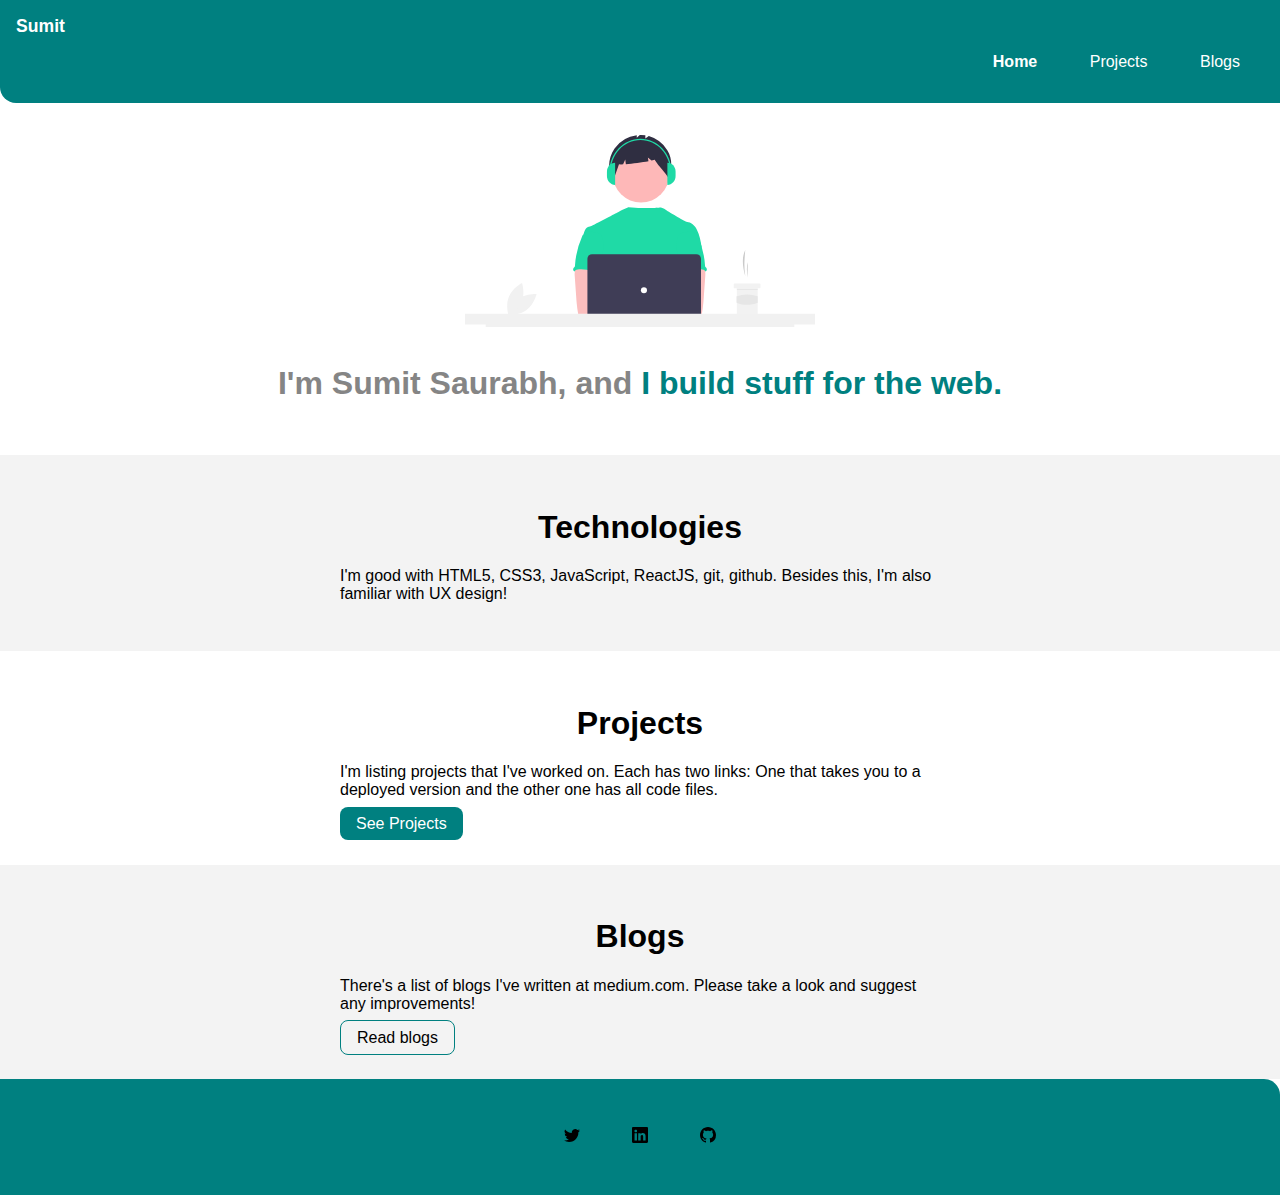
<file: index.html>
<!DOCTYPE html>
<html lang="en">
  <head>
    <meta charset="UTF-8" />
    <meta http-equiv="X-UA-Compatible" content="IE=edge" />
    <meta name="viewport" content="width=device-width, initial-scale=1.0" />
    <link rel="stylesheet" href="styles.css" />
    <title>Sumit Saurabh</title>
  </head>
  <body>
    <nav class="navigation container">
      <div class="nav-brand">Sumit</div>
      <ul class="list-non-bullet navPills">
        <li class="list-item-inline">
          <a class="link link-active" href="/">Home</a>
        </li>
        <li class="list-item-inline">
          <a href="/projects.html" class="link">Projects</a>
        </li>
        <li class="list-item-inline">
          <a class="link" href="/blogs.html">Blogs</a>
        </li>
      </ul>
    </nav>

    <header class="hero">
      <img class="hero-img" src="/images/hero.svg" alt="" />
      <h1 class="hero-heading">I'm 
        Sumit Saurabh, and <span class="header-span">I build stuff for the web.</span>
      </h1>
    </header>

    <section class="section ow">
      <div class="container-center">
        <h1>Technologies</h1>
        <p>
          I'm good with HTML5, CSS3, JavaScript, ReactJS, git, github. Besides
          this, I'm also familiar with UX design!
        </p>
      </div>
    </section>

    <section class="section">
      <div class="container-center">
        <h1>Projects</h1>
        <p>
          I'm listing projects that I've worked on. Each has two links: One that takes
          you to a deployed version and the other one has all code files.
        </p>
        <a href="/projects.html" class="mainLink link">See Projects</a>
      </div>
    </section>

    <section class="section ow">
      <div class="container-center">
        <h1>Blogs</h1>
        <p>
          There's a list of blogs I've written at medium.com. Please take a look and suggest any improvements!
        </p>
        <a href="/blogs.html" class="secLink link">Read blogs</a>
      </div>
    </section>

    <footer class="footer">
      <!-- <div class="footer-heading">Connect with me!</div> -->
      <ul class="social-links list-non-bullet">
        <li class="list-item-inline">
          <a class="link" href="https://twitter.com/sumitsaurabh927"
            ><img src="/logo/twitter.svg" alt=""
          /></a>
        </li>
        <li class="list-item-inline">
          <a class="link" href="https://www.linkedin.com/in/sumit-saurabh-794342153/"
            ><img src="./logo/linkedin.svg" alt=""
          /></a>
        </li>
        <li class="list-item-inline">
          <a class="link" href="https://github.com/sumitsaurabh927"
            ><img src="/logo/github.svg" alt=""
          /></a>
        </li>
      </ul>
    </footer>
  </body>
</html>
</file>
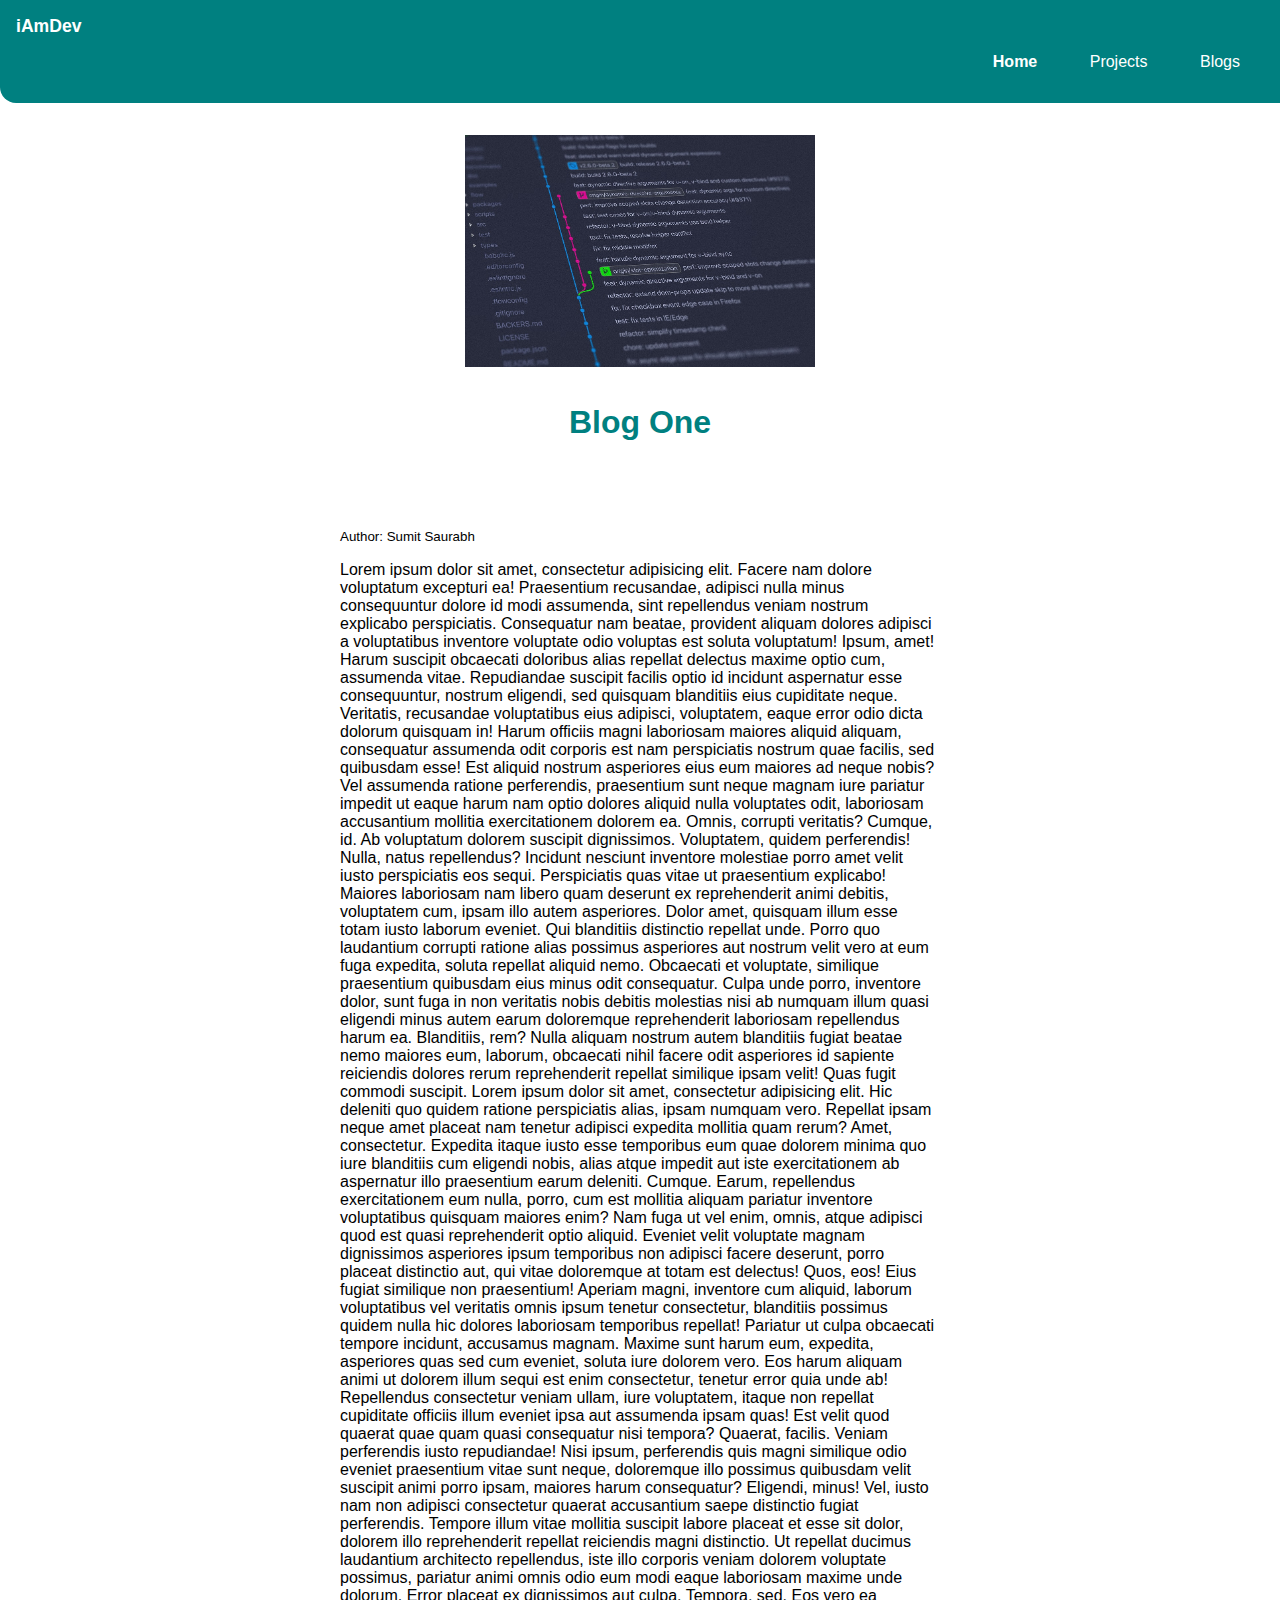
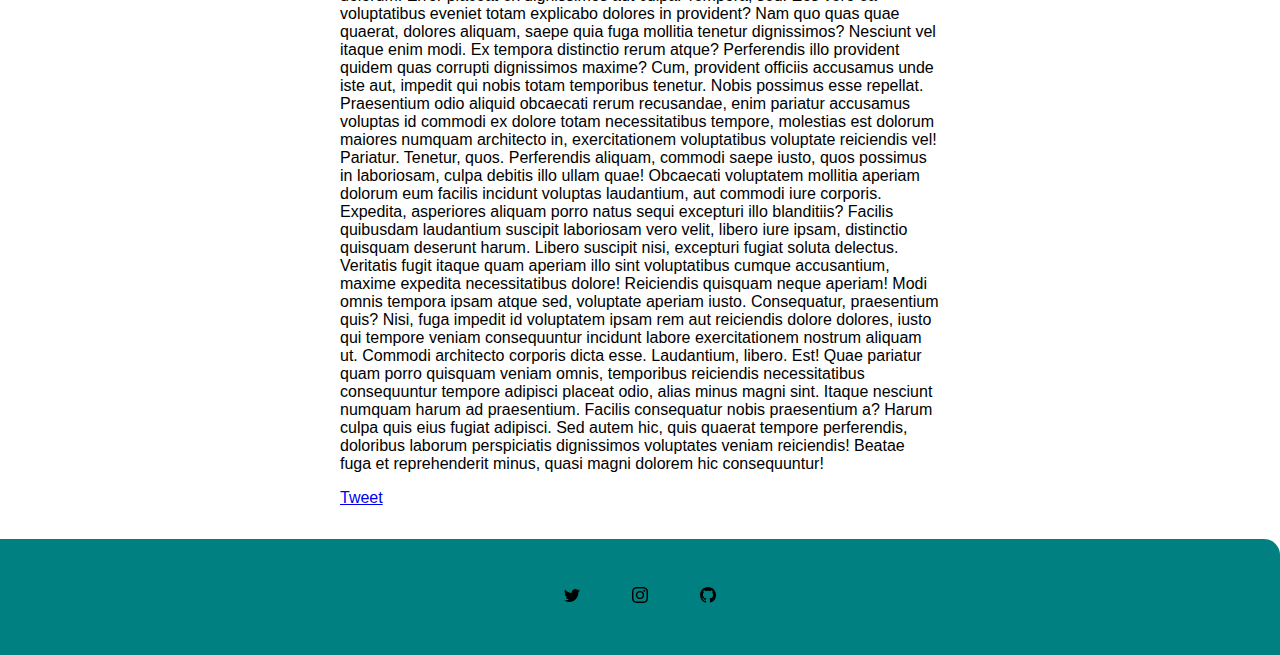
<file: blogOne.html>
<!DOCTYPE html>
<html lang="en">
  <head>
    <meta charset="UTF-8" />
    <meta http-equiv="X-UA-Compatible" content="IE=edge" />
    <meta name="viewport" content="width=device-width, initial-scale=1.0" />
    <link rel="stylesheet" href="/styles.css">
    <title>BlogOne</title>
  </head>
  <body>
    <nav class="navigation container">
      <div class="nav-brand">iAmDev</div>
      <ul class="list-non-bullet navPills">
        <li class="list-item-inline">
          <a class="link link-active" href="/">Home</a>
        </li>
        <li class="list-item-inline">
          <a class="link" href="/projects.html">Projects</a>
        </li>
        <li class="list-item-inline">
          <a class="link" href="/blogs.html">Blogs</a>
        </li>
      </ul>
    </nav>

    <header class="hero">
        <img class="hero-img" src="/images/blogImg.jpeg" alt="" />
        <h1 class="hero-heading">
          <span class="header-span"
            >Blog One</span
          >
        </h1>
      </header>

      <section class="section ">
        <div class="container-center">
            <small>Author: Sumit Saurabh</small>
          <p>Lorem ipsum dolor sit amet, consectetur adipisicing elit. Facere nam dolore voluptatum excepturi ea! Praesentium recusandae, adipisci nulla minus consequuntur dolore id modi assumenda, sint repellendus veniam nostrum explicabo perspiciatis.
          Consequatur nam beatae, provident aliquam dolores adipisci a voluptatibus inventore voluptate odio voluptas est soluta voluptatum! Ipsum, amet! Harum suscipit obcaecati doloribus alias repellat delectus maxime optio cum, assumenda vitae.
          Repudiandae suscipit facilis optio id incidunt aspernatur esse consequuntur, nostrum eligendi, sed quisquam blanditiis eius cupiditate neque. Veritatis, recusandae voluptatibus eius adipisci, voluptatem, eaque error odio dicta dolorum quisquam in!
          Harum officiis magni laboriosam maiores aliquid aliquam, consequatur assumenda odit corporis est nam perspiciatis nostrum quae facilis, sed quibusdam esse! Est aliquid nostrum asperiores eius eum maiores ad neque nobis?
          Vel assumenda ratione perferendis, praesentium sunt neque magnam iure pariatur impedit ut eaque harum nam optio dolores aliquid nulla voluptates odit, laboriosam accusantium mollitia exercitationem dolorem ea. Omnis, corrupti veritatis?
          Cumque, id. Ab voluptatum dolorem suscipit dignissimos. Voluptatem, quidem perferendis! Nulla, natus repellendus? Incidunt nesciunt inventore molestiae porro amet velit iusto perspiciatis eos sequi. Perspiciatis quas vitae ut praesentium explicabo!
          Maiores laboriosam nam libero quam deserunt ex reprehenderit animi debitis, voluptatem cum, ipsam illo autem asperiores. Dolor amet, quisquam illum esse totam iusto laborum eveniet. Qui blanditiis distinctio repellat unde.
          Porro quo laudantium corrupti ratione alias possimus asperiores aut nostrum velit vero at eum fuga expedita, soluta repellat aliquid nemo. Obcaecati et voluptate, similique praesentium quibusdam eius minus odit consequatur.
          Culpa unde porro, inventore dolor, sunt fuga in non veritatis nobis debitis molestias nisi ab numquam illum quasi eligendi minus autem earum doloremque reprehenderit laboriosam repellendus harum ea. Blanditiis, rem?
          Nulla aliquam nostrum autem blanditiis fugiat beatae nemo maiores eum, laborum, obcaecati nihil facere odit asperiores id sapiente reiciendis dolores rerum reprehenderit repellat similique ipsam velit! Quas fugit commodi suscipit. Lorem ipsum dolor sit amet, consectetur adipisicing elit. Hic deleniti quo quidem ratione perspiciatis alias, ipsam numquam vero. Repellat ipsam neque amet placeat nam tenetur adipisci expedita mollitia quam rerum?
          Amet, consectetur. Expedita itaque iusto esse temporibus eum quae dolorem minima quo iure blanditiis cum eligendi nobis, alias atque impedit aut iste exercitationem ab aspernatur illo praesentium earum deleniti. Cumque.
          Earum, repellendus exercitationem eum nulla, porro, cum est mollitia aliquam pariatur inventore voluptatibus quisquam maiores enim? Nam fuga ut vel enim, omnis, atque adipisci quod est quasi reprehenderit optio aliquid.
          Eveniet velit voluptate magnam dignissimos asperiores ipsum temporibus non adipisci facere deserunt, porro placeat distinctio aut, qui vitae doloremque at totam est delectus! Quos, eos! Eius fugiat similique non praesentium!
          Aperiam magni, inventore cum aliquid, laborum voluptatibus vel veritatis omnis ipsum tenetur consectetur, blanditiis possimus quidem nulla hic dolores laboriosam temporibus repellat! Pariatur ut culpa obcaecati tempore incidunt, accusamus magnam.
          Maxime sunt harum eum, expedita, asperiores quas sed cum eveniet, soluta iure dolorem vero. Eos harum aliquam animi ut dolorem illum sequi est enim consectetur, tenetur error quia unde ab!
          Repellendus consectetur veniam ullam, iure voluptatem, itaque non repellat cupiditate officiis illum eveniet ipsa aut assumenda ipsam quas! Est velit quod quaerat quae quam quasi consequatur nisi tempora? Quaerat, facilis.
          Veniam perferendis iusto repudiandae! Nisi ipsum, perferendis quis magni similique odio eveniet praesentium vitae sunt neque, doloremque illo possimus quibusdam velit suscipit animi porro ipsam, maiores harum consequatur? Eligendi, minus!
          Vel, iusto nam non adipisci consectetur quaerat accusantium saepe distinctio fugiat perferendis. Tempore illum vitae mollitia suscipit labore placeat et esse sit dolor, dolorem illo reprehenderit repellat reiciendis magni distinctio.
          Ut repellat ducimus laudantium architecto repellendus, iste illo corporis veniam dolorem voluptate possimus, pariatur animi omnis odio eum modi eaque laboriosam maxime unde dolorum. Error placeat ex dignissimos aut culpa.
          Tempora, sed. Eos vero ea voluptatibus eveniet totam explicabo dolores in provident? Nam quo quas quae quaerat, dolores aliquam, saepe quia fuga mollitia tenetur dignissimos? Nesciunt vel itaque enim modi.
          Ex tempora distinctio rerum atque? Perferendis illo provident quidem quas corrupti dignissimos maxime? Cum, provident officiis accusamus unde iste aut, impedit qui nobis totam temporibus tenetur. Nobis possimus esse repellat.
          Praesentium odio aliquid obcaecati rerum recusandae, enim pariatur accusamus voluptas id commodi ex dolore totam necessitatibus tempore, molestias est dolorum maiores numquam architecto in, exercitationem voluptatibus voluptate reiciendis vel! Pariatur.
          Tenetur, quos. Perferendis aliquam, commodi saepe iusto, quos possimus in laboriosam, culpa debitis illo ullam quae! Obcaecati voluptatem mollitia aperiam dolorum eum facilis incidunt voluptas laudantium, aut commodi iure corporis.
          Expedita, asperiores aliquam porro natus sequi excepturi illo blanditiis? Facilis quibusdam laudantium suscipit laboriosam vero velit, libero iure ipsam, distinctio quisquam deserunt harum. Libero suscipit nisi, excepturi fugiat soluta delectus.
          Veritatis fugit itaque quam aperiam illo sint voluptatibus cumque accusantium, maxime expedita necessitatibus dolore! Reiciendis quisquam neque aperiam! Modi omnis tempora ipsam atque sed, voluptate aperiam iusto. Consequatur, praesentium quis?
          Nisi, fuga impedit id voluptatem ipsam rem aut reiciendis dolore dolores, iusto qui tempore veniam consequuntur incidunt labore exercitationem nostrum aliquam ut. Commodi architecto corporis dicta esse. Laudantium, libero. Est!
          Quae pariatur quam porro quisquam veniam omnis, temporibus reiciendis necessitatibus consequuntur tempore adipisci placeat odio, alias minus magni sint. Itaque nesciunt numquam harum ad praesentium. Facilis consequatur nobis praesentium a?
          Harum culpa quis eius fugiat adipisci. Sed autem hic, quis quaerat tempore perferendis, doloribus laborum perspiciatis dignissimos voluptates veniam reiciendis! Beatae fuga et reprehenderit minus, quasi magni dolorem hic consequuntur!</p>
          <a href="https://twitter.com/share?ref_src=twsrc%5Etfw" class="twitter-share-button" data-show-count="false">Tweet</a><script async src="https://platform.twitter.com/widgets.js" charset="utf-8"></script>
        </div>
      </section>


    <footer class="footer">
        <!-- <div class="footer-heading">Connect with me!</div> -->
        <ul class="social-links list-non-bullet">
          <li class="list-item-inline">
            <a class="link" href="https://twitter.com/sumitsaurabh927"
              ><img src="/logo/twitter.svg" alt=""
            /></a>
          </li>
          <li class="list-item-inline">
            <a class="link" href="https://www.instagram.com/sumitsaurabh121/"
              ><img src="/logo/instagram.svg" alt=""
            /></a>
          </li>
          <li class="list-item-inline">
            <a class="link" href="https://github.com/sumitsaurabh927"
              ><img src="/logo/github.svg" alt=""
            /></a>
          </li>
        </ul>
      </footer>
  </body>
</html>
</file>
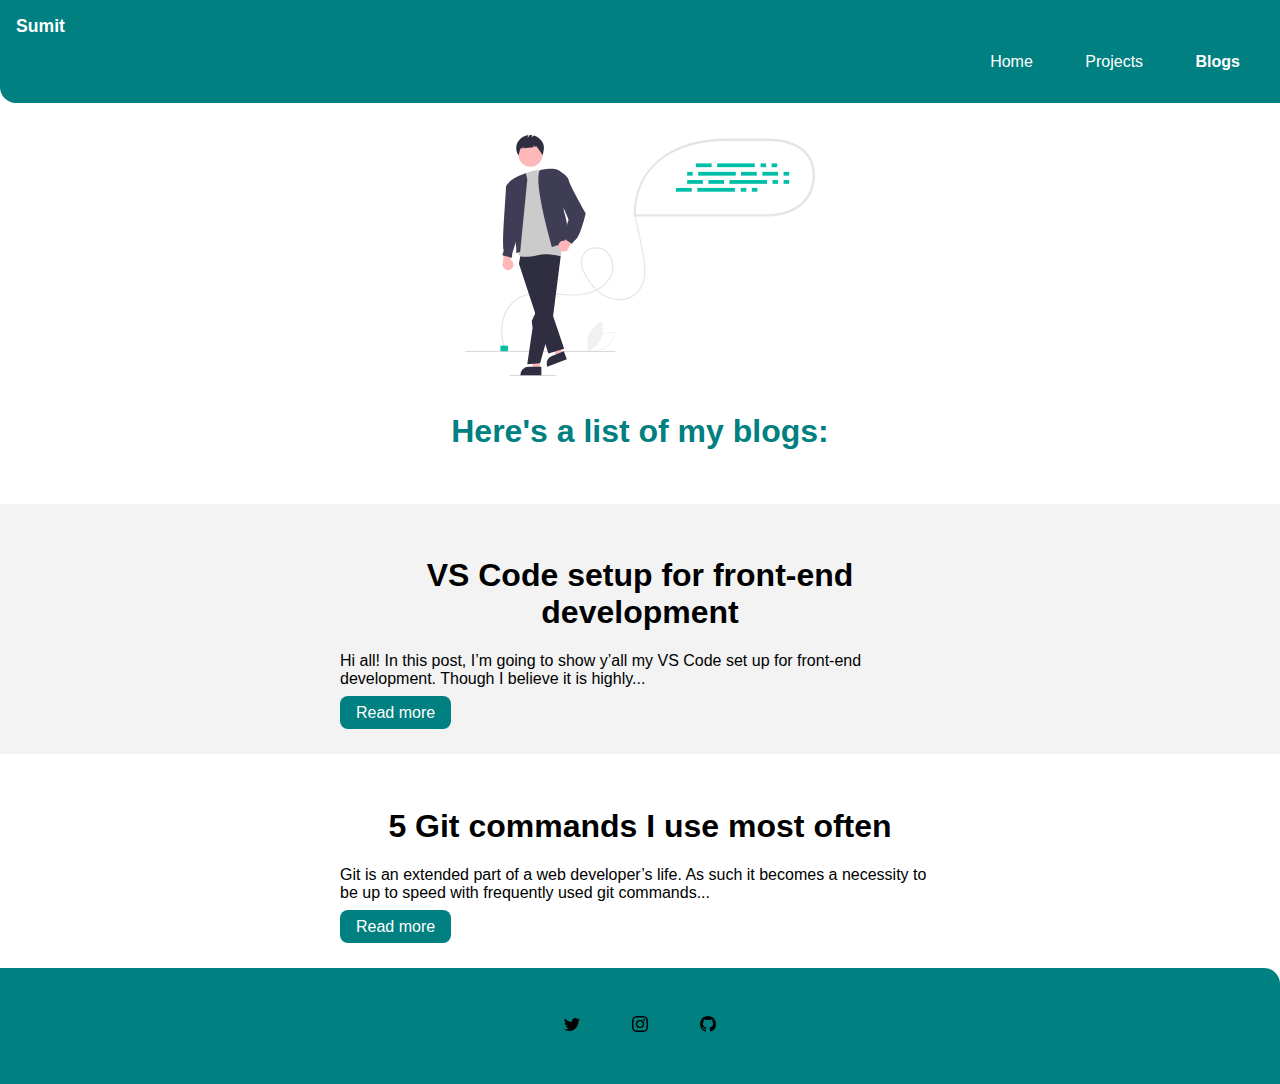
<file: blogs.html>
<!DOCTYPE html>
<html lang="en">
  <head>
    <meta charset="UTF-8" />
    <meta http-equiv="X-UA-Compatible" content="IE=edge" />
    <meta name="viewport" content="width=device-width, initial-scale=1.0" />
    <link rel="stylesheet" href="styles.css" />
    <title>Sumit's Blogs</title>
  </head>
  <body>
    <nav class="navigation container">
      <div class="nav-brand">Sumit</div>
      <ul class="list-non-bullet navPills">
        <li class="list-item-inline">
          <a class="link " href="/">Home</a>
        </li>
        <li class="list-item-inline">
          <a class="link" href="/projects.html">Projects</a>
        </li>
        <li class="list-item-inline link-active">
          <a class="link" href="/blogs.html">Blogs</a>
        </li>
      </ul>
    </nav>

    <header class="hero">
        <img class="hero-img" src="/images/blogs.svg" alt="" />
        <h1 class="hero-heading"><span class="header-span">Here's a list of my blogs:</span>
        </h1>
      </header>



      <section class="section ow">
        <div class="container-center">
          <h1>VS Code setup for front-end development</h1>
          <p>
            Hi all! In this post, I’m going to show y’all my VS Code set up for front-end development. Though I believe it is highly...
          </p>
          <a href="https://medium.com/@sumitsaurabh927/vs-code-setup-for-front-end-development-5593344c255e" class="mainLink link">Read more</a>
       </div>
      </section>




      <section class="section">
        <div class="container-center">
          <h1>5 Git commands I use most often</h1>
          <p>
            Git is an extended part of a web developer’s life. As such it becomes a necessity to be up to speed with frequently used git commands...
          </p>
          <a href="https://medium.com/@sumitsaurabh927/5-git-commands-i-use-most-often-c329db1c630c" class="mainLink link">Read more</a>
       </div>
      </section>

    
  
      




    <footer class="footer">
        <!-- <div class="footer-heading">Connect with me!</div> -->
        <ul class="social-links list-non-bullet">
          <li class="list-item-inline">
            <a class="link" href="https://twitter.com/sumitsaurabh927"
              ><img src="/logo/twitter.svg" alt=""
            /></a>
          </li>
          <li class="list-item-inline">
            <a class="link" href="https://www.instagram.com/sumitsaurabh121/"
              ><img src="/logo/instagram.svg" alt=""
            /></a>
          </li>
          <li class="list-item-inline">
            <a class="link" href="https://github.com/sumitsaurabh927"
              ><img src="/logo/github.svg" alt=""
            /></a>
          </li>
        </ul>
      </footer>
  </body>
</html>
</file>
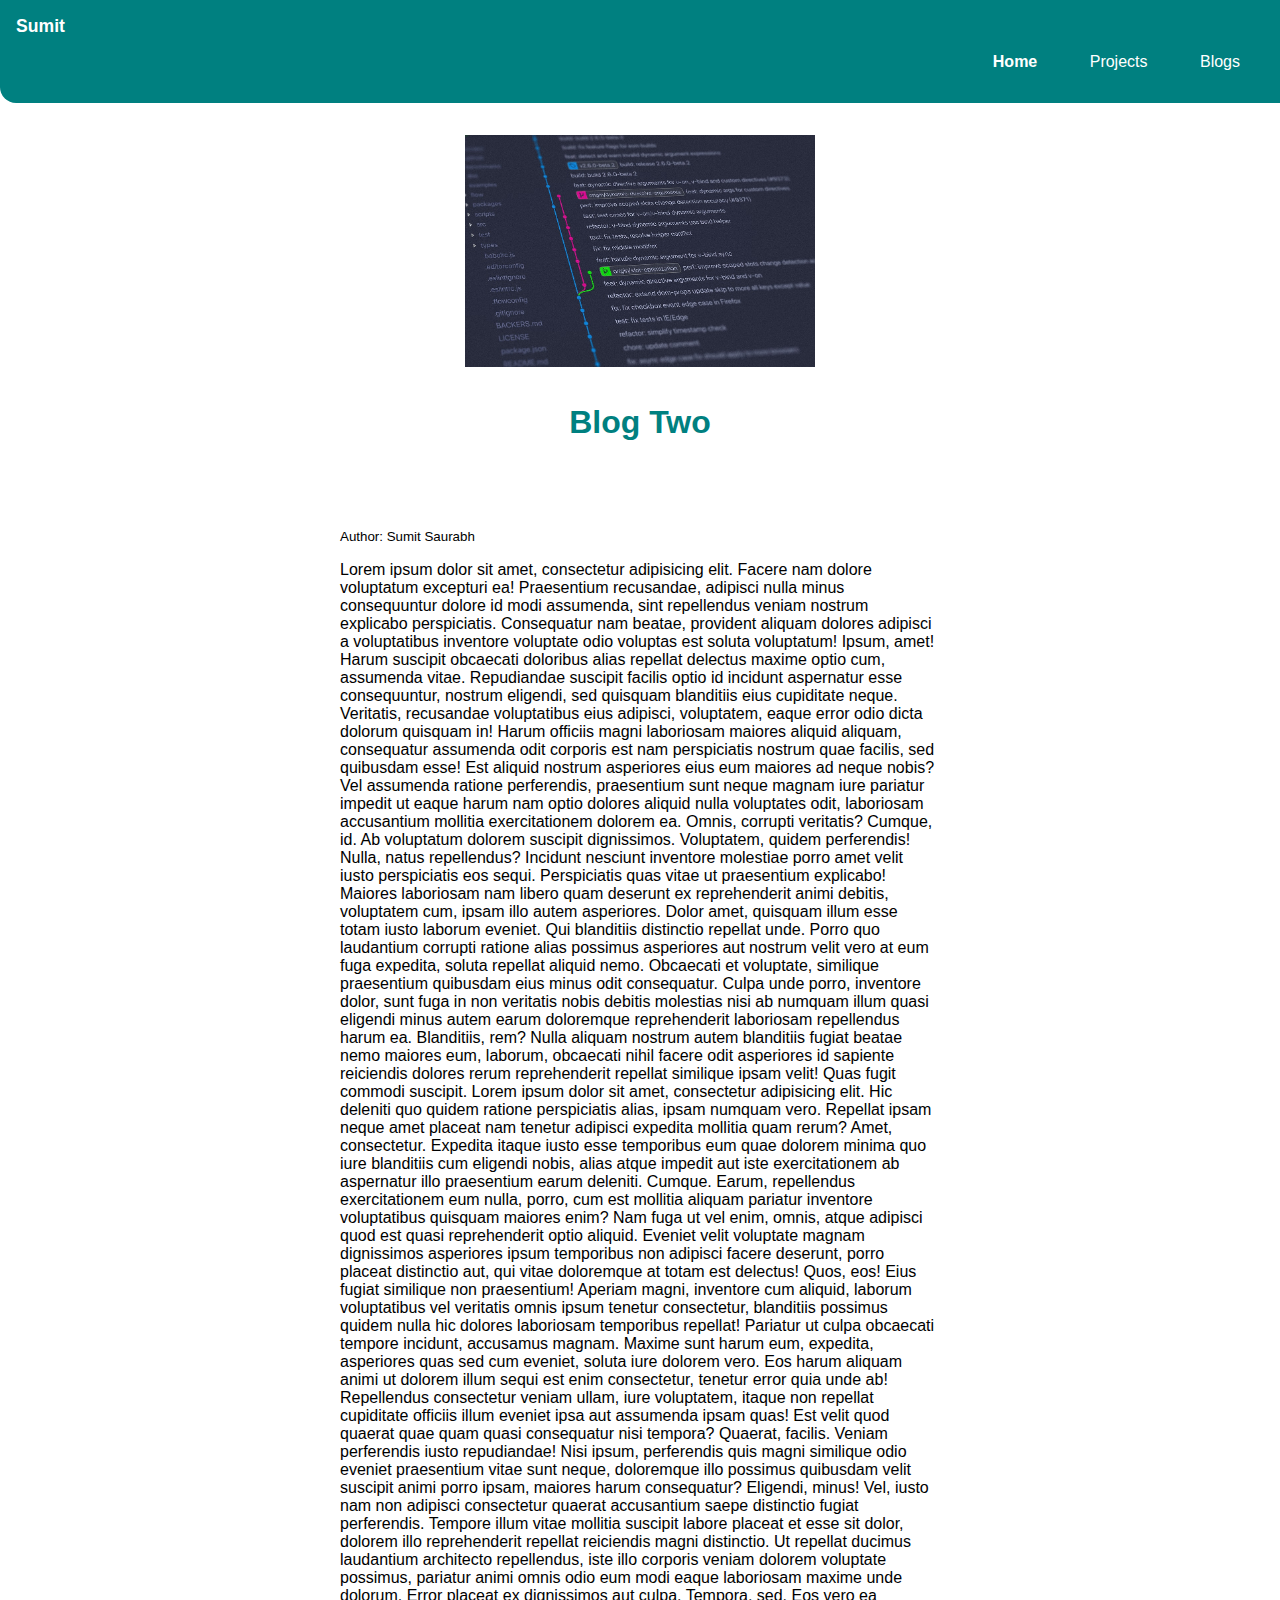
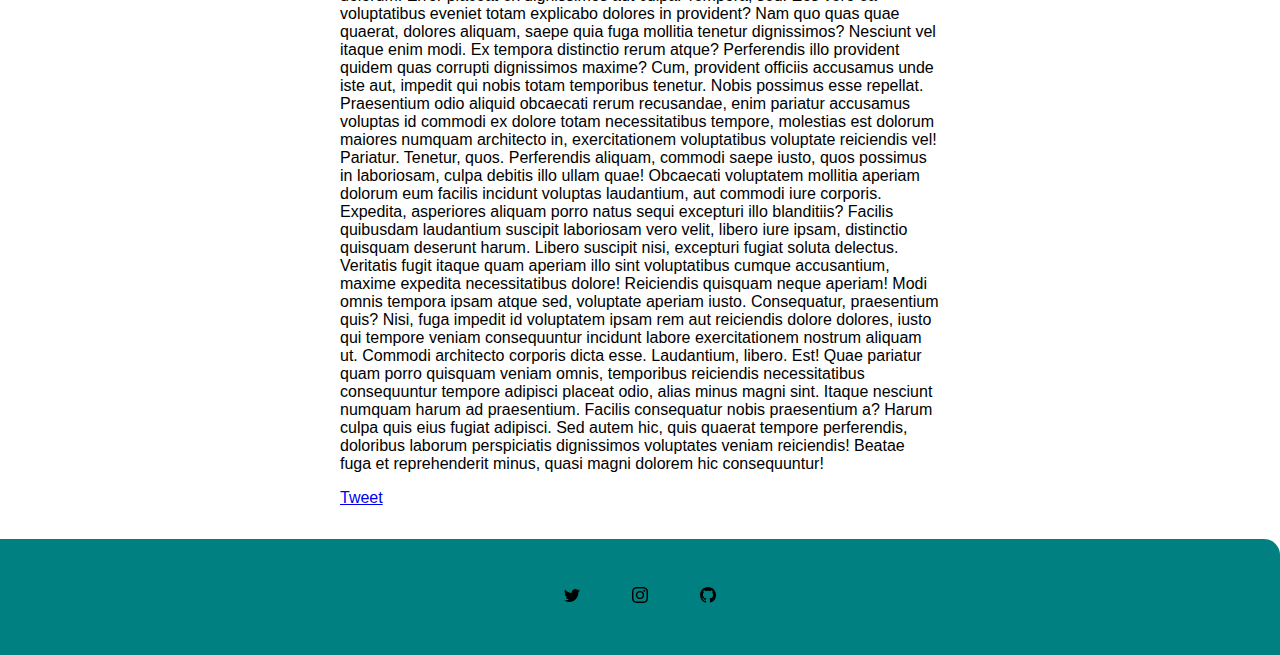
<file: blogTwo.html>
<!DOCTYPE html>
<html lang="en">
  <head>
    <meta charset="UTF-8" />
    <meta http-equiv="X-UA-Compatible" content="IE=edge" />
    <meta name="viewport" content="width=device-width, initial-scale=1.0" />
    <link rel="stylesheet" href="/styles.css">
    <title>BlogTwo</title>
  </head>
  <body>
    <nav class="navigation container">
      <div class="nav-brand">Sumit</div>
      <ul class="list-non-bullet navPills">
        <li class="list-item-inline">
          <a class="link link-active" href="/">Home</a>
        </li>
        <li class="list-item-inline">
          <a class="link" href="/projects.html">Projects</a>
        </li>
        <li class="list-item-inline">
          <a class="link" href="/blogs.html">Blogs</a>
        </li>
      </ul>
    </nav>

    <header class="hero">
        <img class="hero-img" src="/images/blogImg.jpeg" alt="" />
        <h1 class="hero-heading">
          <span class="header-span"
            >Blog Two</span
          >
        </h1>
      </header>

      <section class="section ">
        <div class="container-center">
            <small>Author: Sumit Saurabh</small>
          <p>Lorem ipsum dolor sit amet, consectetur adipisicing elit. Facere nam dolore voluptatum excepturi ea! Praesentium recusandae, adipisci nulla minus consequuntur dolore id modi assumenda, sint repellendus veniam nostrum explicabo perspiciatis.
          Consequatur nam beatae, provident aliquam dolores adipisci a voluptatibus inventore voluptate odio voluptas est soluta voluptatum! Ipsum, amet! Harum suscipit obcaecati doloribus alias repellat delectus maxime optio cum, assumenda vitae.
          Repudiandae suscipit facilis optio id incidunt aspernatur esse consequuntur, nostrum eligendi, sed quisquam blanditiis eius cupiditate neque. Veritatis, recusandae voluptatibus eius adipisci, voluptatem, eaque error odio dicta dolorum quisquam in!
          Harum officiis magni laboriosam maiores aliquid aliquam, consequatur assumenda odit corporis est nam perspiciatis nostrum quae facilis, sed quibusdam esse! Est aliquid nostrum asperiores eius eum maiores ad neque nobis?
          Vel assumenda ratione perferendis, praesentium sunt neque magnam iure pariatur impedit ut eaque harum nam optio dolores aliquid nulla voluptates odit, laboriosam accusantium mollitia exercitationem dolorem ea. Omnis, corrupti veritatis?
          Cumque, id. Ab voluptatum dolorem suscipit dignissimos. Voluptatem, quidem perferendis! Nulla, natus repellendus? Incidunt nesciunt inventore molestiae porro amet velit iusto perspiciatis eos sequi. Perspiciatis quas vitae ut praesentium explicabo!
          Maiores laboriosam nam libero quam deserunt ex reprehenderit animi debitis, voluptatem cum, ipsam illo autem asperiores. Dolor amet, quisquam illum esse totam iusto laborum eveniet. Qui blanditiis distinctio repellat unde.
          Porro quo laudantium corrupti ratione alias possimus asperiores aut nostrum velit vero at eum fuga expedita, soluta repellat aliquid nemo. Obcaecati et voluptate, similique praesentium quibusdam eius minus odit consequatur.
          Culpa unde porro, inventore dolor, sunt fuga in non veritatis nobis debitis molestias nisi ab numquam illum quasi eligendi minus autem earum doloremque reprehenderit laboriosam repellendus harum ea. Blanditiis, rem?
          Nulla aliquam nostrum autem blanditiis fugiat beatae nemo maiores eum, laborum, obcaecati nihil facere odit asperiores id sapiente reiciendis dolores rerum reprehenderit repellat similique ipsam velit! Quas fugit commodi suscipit. Lorem ipsum dolor sit amet, consectetur adipisicing elit. Hic deleniti quo quidem ratione perspiciatis alias, ipsam numquam vero. Repellat ipsam neque amet placeat nam tenetur adipisci expedita mollitia quam rerum?
          Amet, consectetur. Expedita itaque iusto esse temporibus eum quae dolorem minima quo iure blanditiis cum eligendi nobis, alias atque impedit aut iste exercitationem ab aspernatur illo praesentium earum deleniti. Cumque.
          Earum, repellendus exercitationem eum nulla, porro, cum est mollitia aliquam pariatur inventore voluptatibus quisquam maiores enim? Nam fuga ut vel enim, omnis, atque adipisci quod est quasi reprehenderit optio aliquid.
          Eveniet velit voluptate magnam dignissimos asperiores ipsum temporibus non adipisci facere deserunt, porro placeat distinctio aut, qui vitae doloremque at totam est delectus! Quos, eos! Eius fugiat similique non praesentium!
          Aperiam magni, inventore cum aliquid, laborum voluptatibus vel veritatis omnis ipsum tenetur consectetur, blanditiis possimus quidem nulla hic dolores laboriosam temporibus repellat! Pariatur ut culpa obcaecati tempore incidunt, accusamus magnam.
          Maxime sunt harum eum, expedita, asperiores quas sed cum eveniet, soluta iure dolorem vero. Eos harum aliquam animi ut dolorem illum sequi est enim consectetur, tenetur error quia unde ab!
          Repellendus consectetur veniam ullam, iure voluptatem, itaque non repellat cupiditate officiis illum eveniet ipsa aut assumenda ipsam quas! Est velit quod quaerat quae quam quasi consequatur nisi tempora? Quaerat, facilis.
          Veniam perferendis iusto repudiandae! Nisi ipsum, perferendis quis magni similique odio eveniet praesentium vitae sunt neque, doloremque illo possimus quibusdam velit suscipit animi porro ipsam, maiores harum consequatur? Eligendi, minus!
          Vel, iusto nam non adipisci consectetur quaerat accusantium saepe distinctio fugiat perferendis. Tempore illum vitae mollitia suscipit labore placeat et esse sit dolor, dolorem illo reprehenderit repellat reiciendis magni distinctio.
          Ut repellat ducimus laudantium architecto repellendus, iste illo corporis veniam dolorem voluptate possimus, pariatur animi omnis odio eum modi eaque laboriosam maxime unde dolorum. Error placeat ex dignissimos aut culpa.
          Tempora, sed. Eos vero ea voluptatibus eveniet totam explicabo dolores in provident? Nam quo quas quae quaerat, dolores aliquam, saepe quia fuga mollitia tenetur dignissimos? Nesciunt vel itaque enim modi.
          Ex tempora distinctio rerum atque? Perferendis illo provident quidem quas corrupti dignissimos maxime? Cum, provident officiis accusamus unde iste aut, impedit qui nobis totam temporibus tenetur. Nobis possimus esse repellat.
          Praesentium odio aliquid obcaecati rerum recusandae, enim pariatur accusamus voluptas id commodi ex dolore totam necessitatibus tempore, molestias est dolorum maiores numquam architecto in, exercitationem voluptatibus voluptate reiciendis vel! Pariatur.
          Tenetur, quos. Perferendis aliquam, commodi saepe iusto, quos possimus in laboriosam, culpa debitis illo ullam quae! Obcaecati voluptatem mollitia aperiam dolorum eum facilis incidunt voluptas laudantium, aut commodi iure corporis.
          Expedita, asperiores aliquam porro natus sequi excepturi illo blanditiis? Facilis quibusdam laudantium suscipit laboriosam vero velit, libero iure ipsam, distinctio quisquam deserunt harum. Libero suscipit nisi, excepturi fugiat soluta delectus.
          Veritatis fugit itaque quam aperiam illo sint voluptatibus cumque accusantium, maxime expedita necessitatibus dolore! Reiciendis quisquam neque aperiam! Modi omnis tempora ipsam atque sed, voluptate aperiam iusto. Consequatur, praesentium quis?
          Nisi, fuga impedit id voluptatem ipsam rem aut reiciendis dolore dolores, iusto qui tempore veniam consequuntur incidunt labore exercitationem nostrum aliquam ut. Commodi architecto corporis dicta esse. Laudantium, libero. Est!
          Quae pariatur quam porro quisquam veniam omnis, temporibus reiciendis necessitatibus consequuntur tempore adipisci placeat odio, alias minus magni sint. Itaque nesciunt numquam harum ad praesentium. Facilis consequatur nobis praesentium a?
          Harum culpa quis eius fugiat adipisci. Sed autem hic, quis quaerat tempore perferendis, doloribus laborum perspiciatis dignissimos voluptates veniam reiciendis! Beatae fuga et reprehenderit minus, quasi magni dolorem hic consequuntur!</p>
          <a href="https://twitter.com/share?ref_src=twsrc%5Etfw" class="twitter-share-button" data-show-count="false">Tweet</a><script async src="https://platform.twitter.com/widgets.js" charset="utf-8"></script>
        </div>
      </section>


    <footer class="footer">
        <!-- <div class="footer-heading">Connect with me!</div> -->
        <ul class="social-links list-non-bullet">
          <li class="list-item-inline">
            <a class="link" href="https://twitter.com/sumitsaurabh927"
              ><img src="/logo/twitter.svg" alt=""
            /></a>
          </li>
          <li class="list-item-inline">
            <a class="link" href="https://www.instagram.com/sumitsaurabh121/"
              ><img src="/logo/instagram.svg" alt=""
            /></a>
          </li>
          <li class="list-item-inline">
            <a class="link" href="https://github.com/sumitsaurabh927"
              ><img src="/logo/github.svg" alt=""
            /></a>
          </li>
        </ul>
      </footer>
  </body>
</html>
</file>
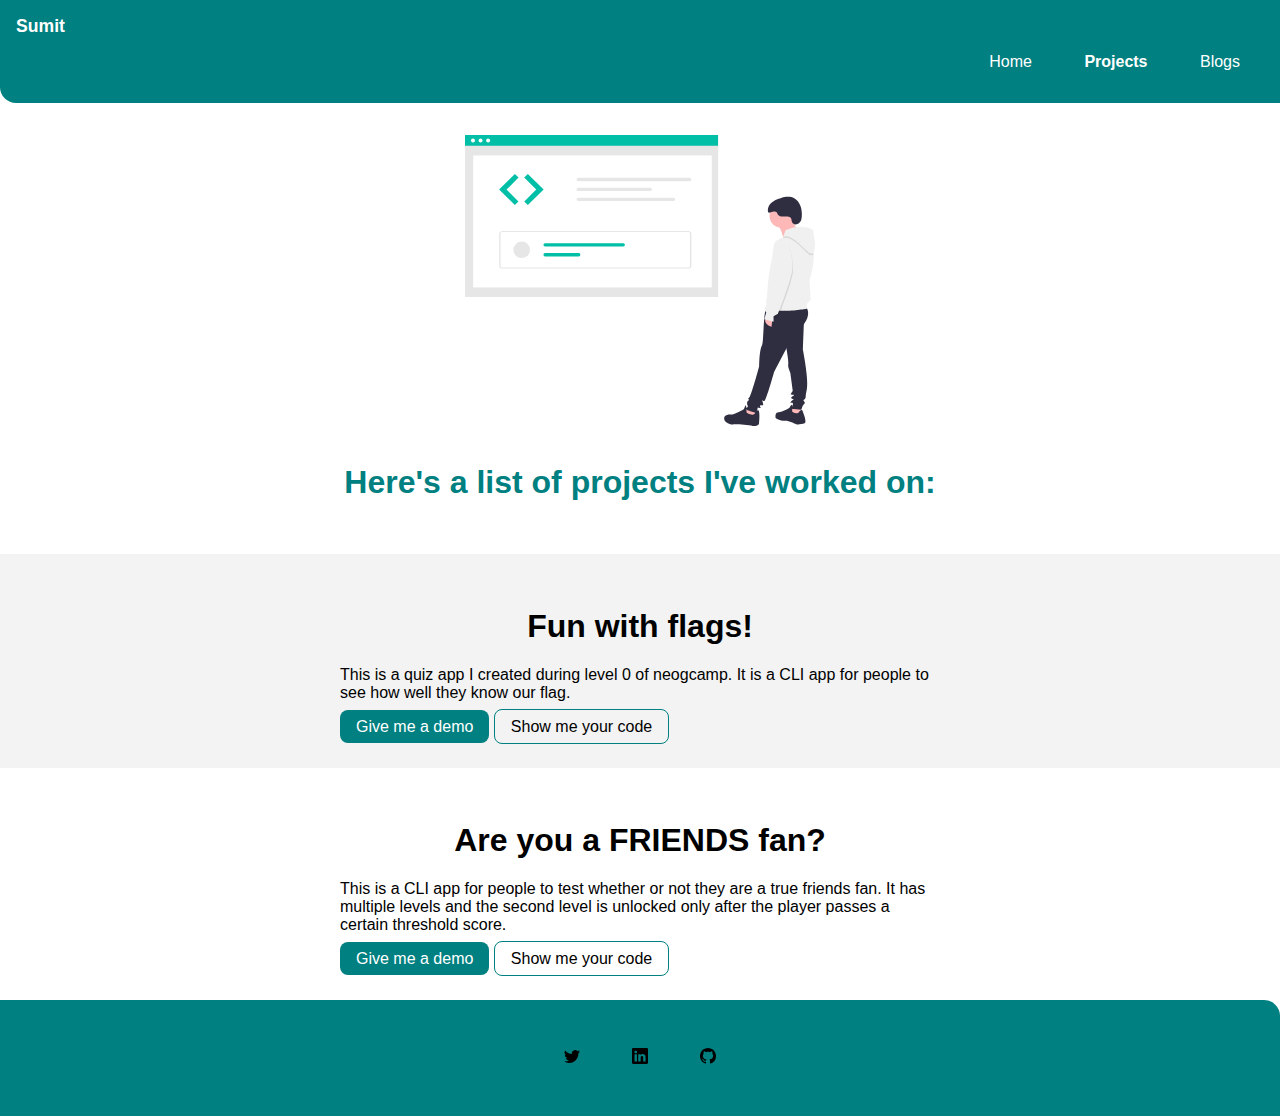
<file: projects.html>
<!DOCTYPE html>
<html lang="en">
  <head>
    <meta charset="UTF-8" />
    <meta http-equiv="X-UA-Compatible" content="IE=edge" />
    <meta name="viewport" content="width=device-width, initial-scale=1.0" />
    <link rel="stylesheet" href="styles.css" />
    <title>Sumit's Projects</title>
  </head>
  <body>
    <nav class="navigation container">
      <div class="nav-brand">Sumit</div>
      <ul class="list-non-bullet navPills">
        <li class="list-item-inline">
          <a class="link " href="/">Home</a>
        </li>
        <li class="list-item-inline link-active">
          <a class="link" href="/projects.html">Projects</a>
        </li>
        <li class="list-item-inline">
          <a class="link" href="/blogs.html">Blogs</a>
        </li>
      </ul>
    </nav>
    <header class="hero">
      <img class="hero-img" src="/images/projects.svg" alt="" />
      <h1 class="hero-heading">
        <span class="header-span"
          >Here's a list of projects I've worked on:</span
        >
      </h1>
    </header>

    <section class="section ow">
      <div class="container-center">
        <h1>Fun with flags!</h1>
        <p>
          This is a quiz app I created during level 0 of neogcamp. It is a CLI app for people to see how well they know our flag.
        </p>
        <a
          href="https://replit.com/@sumitsaurabh/fun-with-flags-L1?v=1?embed=true#index.js" ?
          class="mainLink link"
          >Give me a demo</a
        >
        <a
          href="https://github.com/sumitsaurabh927/Lecture-1/blob/main/index.js"
          class="secLink link"
          >Show me your code</a
        >
      </div>
    </section>

    <section class="section">
      <div class="container-center">
        <h1>Are you a FRIENDS fan?</h1>
        <p>
          This is a CLI app for people to test whether or not they are a true friends fan. It has multiple levels and the second level
          is unlocked only after the player passes a certain threshold score.
        </p>
        <a
          href="https://replit.com/@sumitsaurabh/friends-quiz?v=1?embed=true#index.js"
          class="mainLink link"
          >Give me a demo</a
        >
        <a
          href="https://github.com/sumitsaurabh927/Lecture-2/blob/main/index.js"
          class="secLink link"
          >Show me your code</a
        >
      </div>
    </section>

    <footer class="footer">
      <!-- <div class="footer-heading">Connect with me!</div> -->
      <ul class="social-links list-non-bullet">
        <li class="list-item-inline">
          <a class="link" href="https://twitter.com/sumitsaurabh927"
            ><img src="/logo/twitter.svg" alt=""
          /></a>
        </li>
        <li class="list-item-inline">
          <a class="link" href="https://www.linkedin.com/in/sumit-saurabh-794342153/"
            ><img src="./logo/linkedin.svg" alt=""
          /></a>
        </li>
        <li class="list-item-inline">
          <a class="link" href="https://github.com/sumitsaurabh927"
            ><img src="/logo/github.svg" alt=""
          /></a>
        </li>
      </ul>
    </footer>
  </body>
</html>
</file>
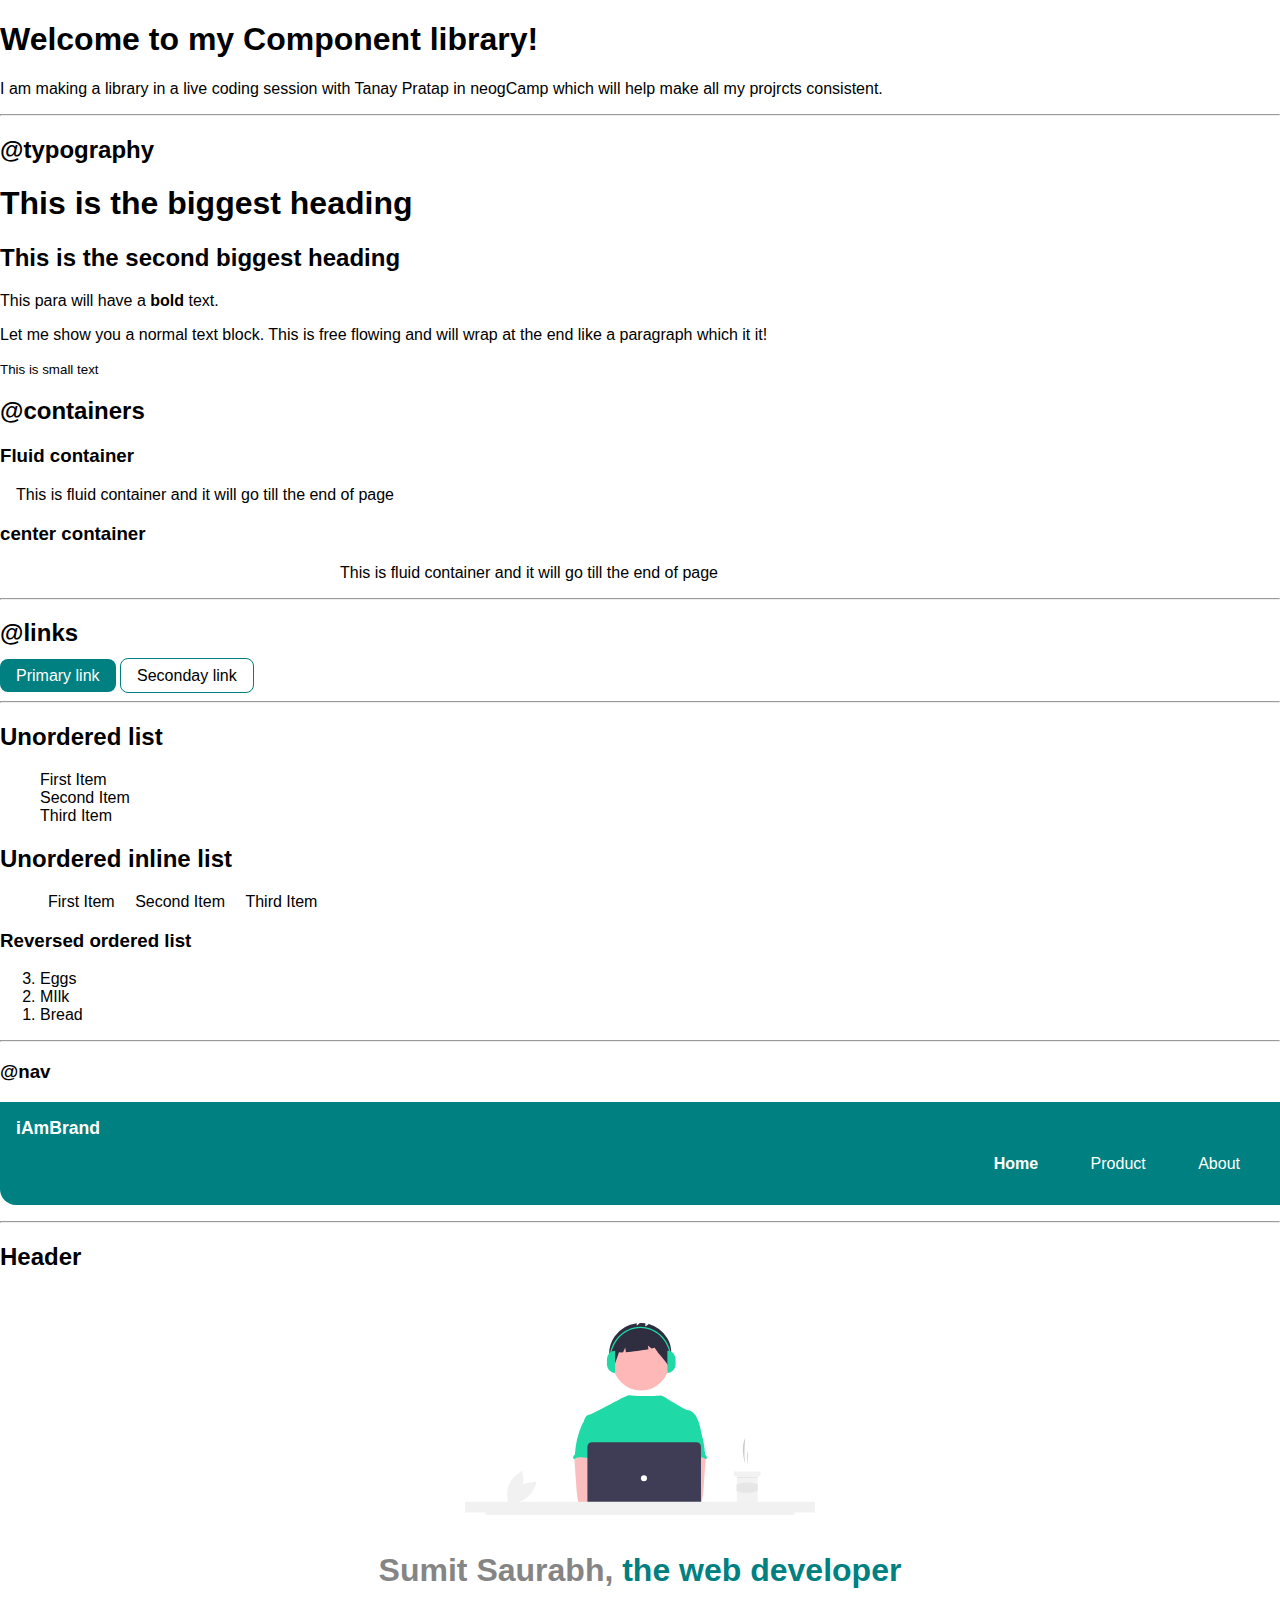
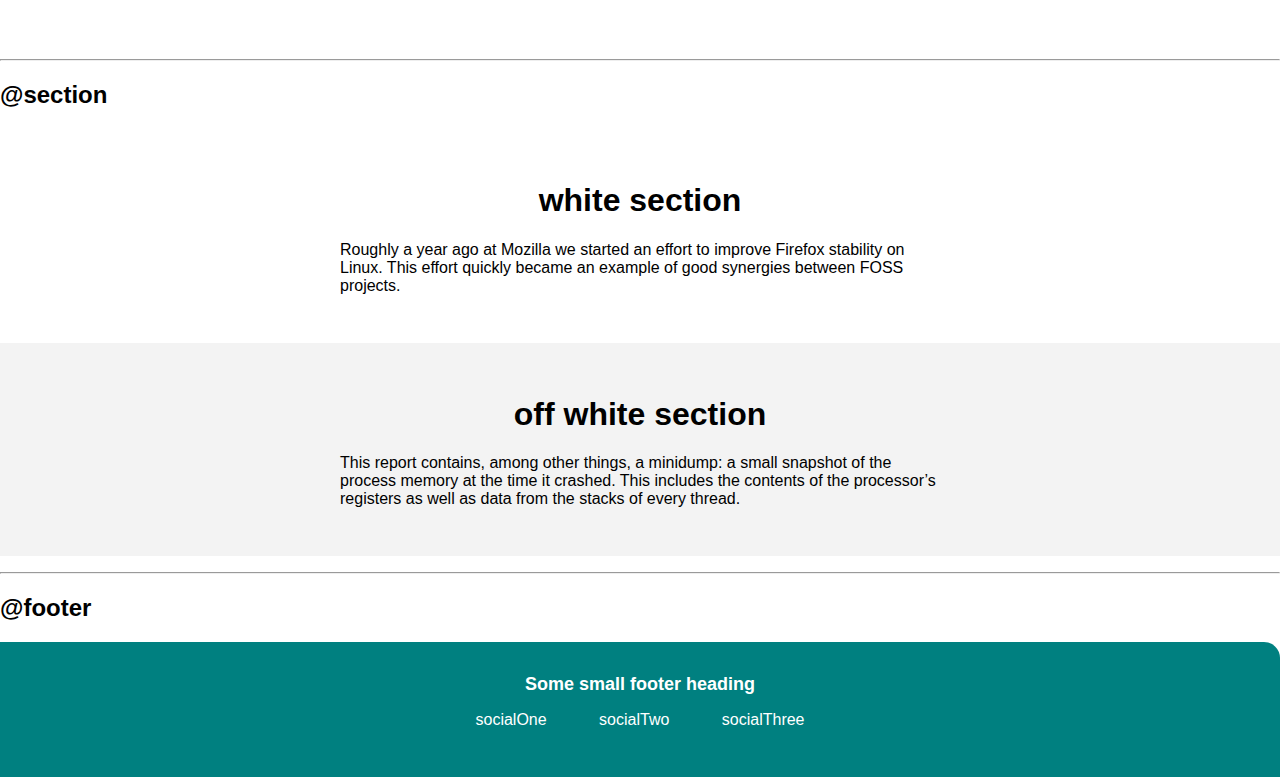
<file: lib/components.html>
<!DOCTYPE html>
<html lang="en">
  <head>
    <meta charset="UTF-8" />
    <meta http-equiv="X-UA-Compatible" content="IE=edge" />
    <meta name="viewport" content="width=device-width, initial-scale=1.0" />
    <link rel="stylesheet" href="/styles.css" />
    <title>Component library</title>
  </head>
  <body>
    <h1>Welcome to my Component library!</h1>
    <p>
      I am making a library in a live coding session with Tanay Pratap in
      neogCamp which will help make all my projrcts consistent.
    </p>
    <hr />

    <h2>@typography</h2>
    <h1>This is the biggest heading</h1>
    <h2>This is the second biggest heading</h2>
    <p>This para will have a <strong>bold</strong> text.</p>
    <p>
      Let me show you a normal text block. This is free flowing and will wrap at
      the end like a paragraph which it it!
    </p>
    <small>This is small text</small>

    <h2>@containers</h2>
    <h3>Fluid container</h3>
    <div class="container">
      This is fluid container and it will go till the end of page
    </div>
    <h3>center container</h3>
    <div class="container container-center">
      This is fluid container and it will go till the end of page
    </div>
    <hr />

    <h2>@links</h2>
    <a href="/" class="mainLink link">Primary link</a>
    <a href="/" class="secLink link">Seconday link</a>
    <hr />
    <h2>Unordered list</h2>
    <ul class="list-non-bullet">
      <li>First Item</li>
      <li>Second Item</li>
      <li>Third Item</li>
    </ul>
    <h2>Unordered inline list</h2>
    <ul class="list-non-bullet">
      <li class="list-item-inline">First Item</li>
      <li class="list-item-inline">Second Item</li>
      <li class="list-item-inline">Third Item</li>
    </ul>

    <h3>Reversed ordered list</h3>
    <ol reversed>
      <li>Eggs</li>
      <li>MIlk</li>
      <li>Bread</li>
    </ol>
    <hr />
    <h3>@nav</h3>
    <nav class="navigation container">
      <div class="nav-brand">iAmBrand</div>
      <ul class="list-non-bullet navPills">
        <li class="list-item-inline">
          <a class="link link-active" href="/linkOne">Home</a>
        </li>
        <li class="list-item-inline">
          <a class="link" href="/linkTwo">Product</a>
        </li>
        <li class="list-item-inline">
          <a class="link" href="/linkThree">About</a>
        </li>
      </ul>
    </nav>
    <hr />

    <h2>Header</h2>
    <header class="hero">
      <img class="hero-img" src="/images/hero.svg" alt="" />
      <h1 class="hero-heading">
        Sumit Saurabh, <span class="header-span"> the web developer</span>
      </h1>
    </header>
    <hr />
    <h2>@section</h2>

    <section class="section">
      <div class="container-center">
        <h1>white section</h1>
        <p>
          Roughly a year ago at Mozilla we started an effort to improve Firefox
          stability on Linux. This effort quickly became an example of good
          synergies between FOSS projects.
        </p>
      </div>
    </section>

    <section class="section ow">
      <div class="container-center">
        <h1>off white section</h1>
        <p>
          This report contains, among other things, a minidump: a small snapshot
          of the process memory at the time it crashed. This includes the
          contents of the processor’s registers as well as data from the stacks
          of every thread.
        </p>
      </div>
    </section>
    <hr / >
    <h2>@footer</h2>
    <footer class="footer">
      <div class="footer-heading">Some small footer heading</div>
      <ul class="social-links list-non-bullet">
        <li class="list-item-inline">
          <a class="link" href="/link">socialOne</a>
        </li>
        <li class="list-item-inline">
          <a class="link" href="/link">socialTwo</a>
        </li>
        <li class="list-item-inline">
          <a class="link" href="/link">socialThree</a>
        </li>
      </ul>
    </footer>

    <!-- <div style="height: 30vh"></div> -->
  </body>
</html>
</file>
<file: styles.css>
:root {
  --mainColor: teal;
  --secColor:rgba(4, 80, 80, 0.835);;
  --darkGray: #858585;
  --ow: #f3f3f3;
  --hover:#005157;
}
@import url("https://fonts.googleapis.com/css2?family=Poppins:wght@400;700&display=swap");

body {
  font-family: "Poppins", sans-serif;
    margin: 0px;
}
hr {
  margin: 1rem 0rem;
}
/* container */
.container {
  padding: 0rem 1rem;
}

.container-center {
  max-width: 600px;
  margin: auto;
}


/* links */
.link {
  text-decoration: none;
  padding: 0.5rem 1rem;
}
.mainLink {
  background-color: var(--mainColor);
  border-radius: 0.5rem;
  color: white;
}
.mainLink:hover{
    background-color: var(--hover);
}
.secLink{
  color:black;
}
.secLink:hover{
    background-color: var(--secColor);
    color: white;
}
.secLink {
  border: 1px solid var(--mainColor);
  border-radius: 0.5rem;
}

/* lists */
.list-non-bullet {
  list-style: none;
}
.list-item-inline {
  display: inline;
  padding: 0rem 0.5rem;
}

/* navigation */
.navigation {
  background-color: var(--mainColor);
  color: white;
  padding: 1rem;
  border-bottom-left-radius: 1rem;
}
.navigation .link {
  color: white;
}
.navigation .navPills {
  text-align: right;
}
.navigation .nav-brand {
  font-weight: bold;
  font-size: 1.1rem;
}
.link-active {
  font-weight: bold;
}

/* hero */
.hero {
  padding: 2rem;
}
.hero .hero-img {
  max-width: 350px;
  display: block;
  margin: auto;
}
.hero .hero-heading {
    text-align: center;
  color: var(--darkGray);
  padding-top: 1rem;
}
.hero .header-span {
  color: var(--mainColor);
}

/* section */
.section {
  padding: 2rem;
}
.section h1 {
  text-align: center;
}
.ow {
  background-color: var(--ow);
}

/* footer */
.footer{
    background-color: var(--mainColor);
    padding: 2rem 1rem;
    text-align: center;
    color: white;
    border-top-right-radius: 1rem;
}
.footer .link{
    color: white;
}
.footer ul{
    padding-inline-start: 0px;
}
.footer .footer-heading{
    font-weight: bold;
    font-size: large;
}
</file>
